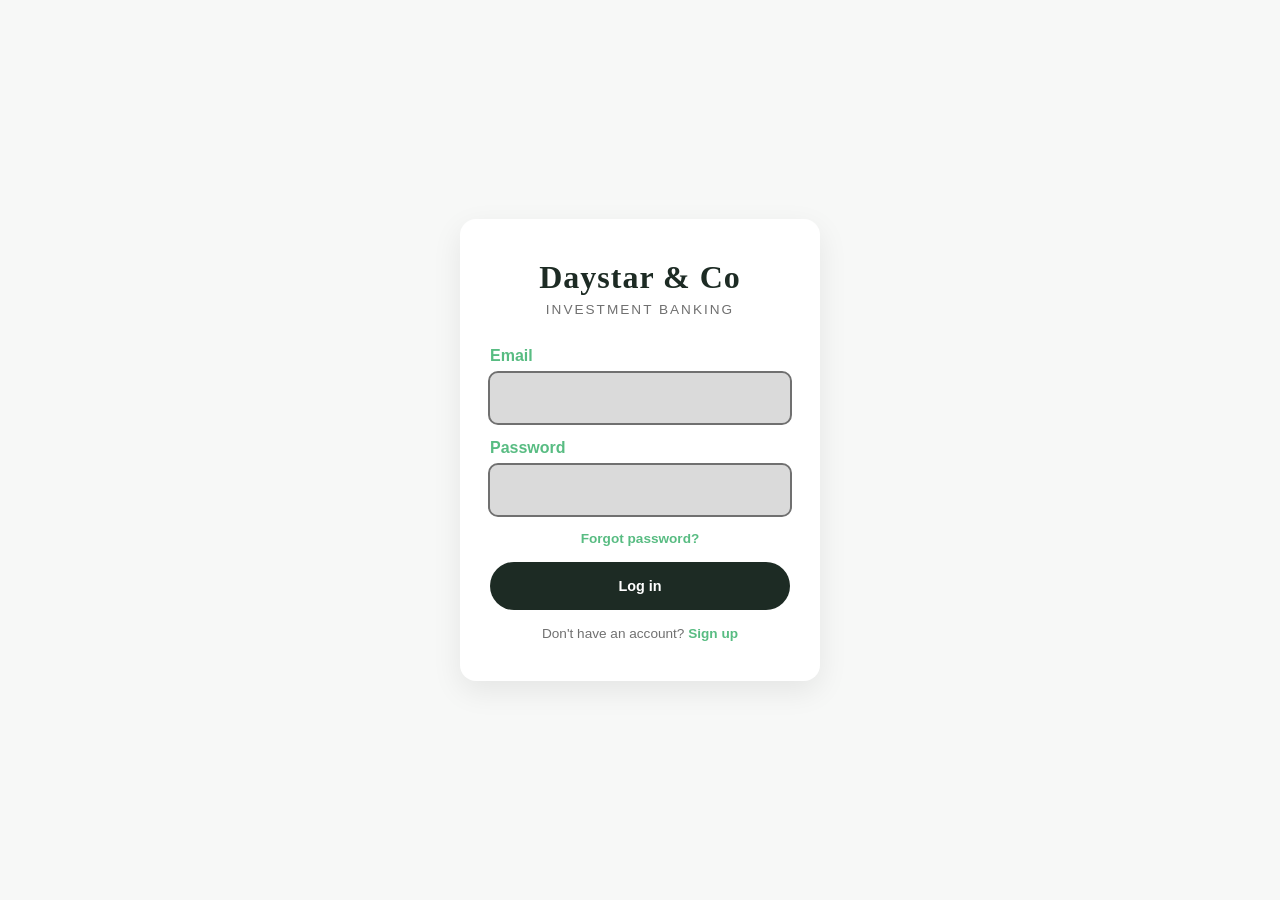
<file: index.html>
<!DOCTYPE html>
<html lang="en">
<head>
  <meta charset="utf-8">
  <meta name="viewport" content="width=device-width, initial-scale=1">

  <link rel="stylesheet" href="style.css">

  <title>Daystar & Co — Login</title>
</head>

<body>

  <main class="login-container">

    <h1>Daystar & Co</h1>
    <p class="subtitle">Investment Banking</p>

    <form class="form">

      <span class="input-span">
        <label for="email" class="label">Email</label>
        <input
          type="email"
          name="email"
          id="email"
          autocomplete="email"
          required
        >
      </span>

      <span class="input-span">
        <label for="password" class="label">Password</label>
        <input
          type="password"
          name="password"
          id="password"
          autocomplete="current-password"
          required
        >
      </span>

      <span class="span">
        <a href="#">Forgot password?</a>
      </span>

      <input
        class="submit"
        type="submit"
        value="Log in"
      >

      <span class="span">
        Don't have an account?
        <a href="sign-up.html">Sign up</a>
      </span>

    </form>

  </main>

</body>
</html>
</file>
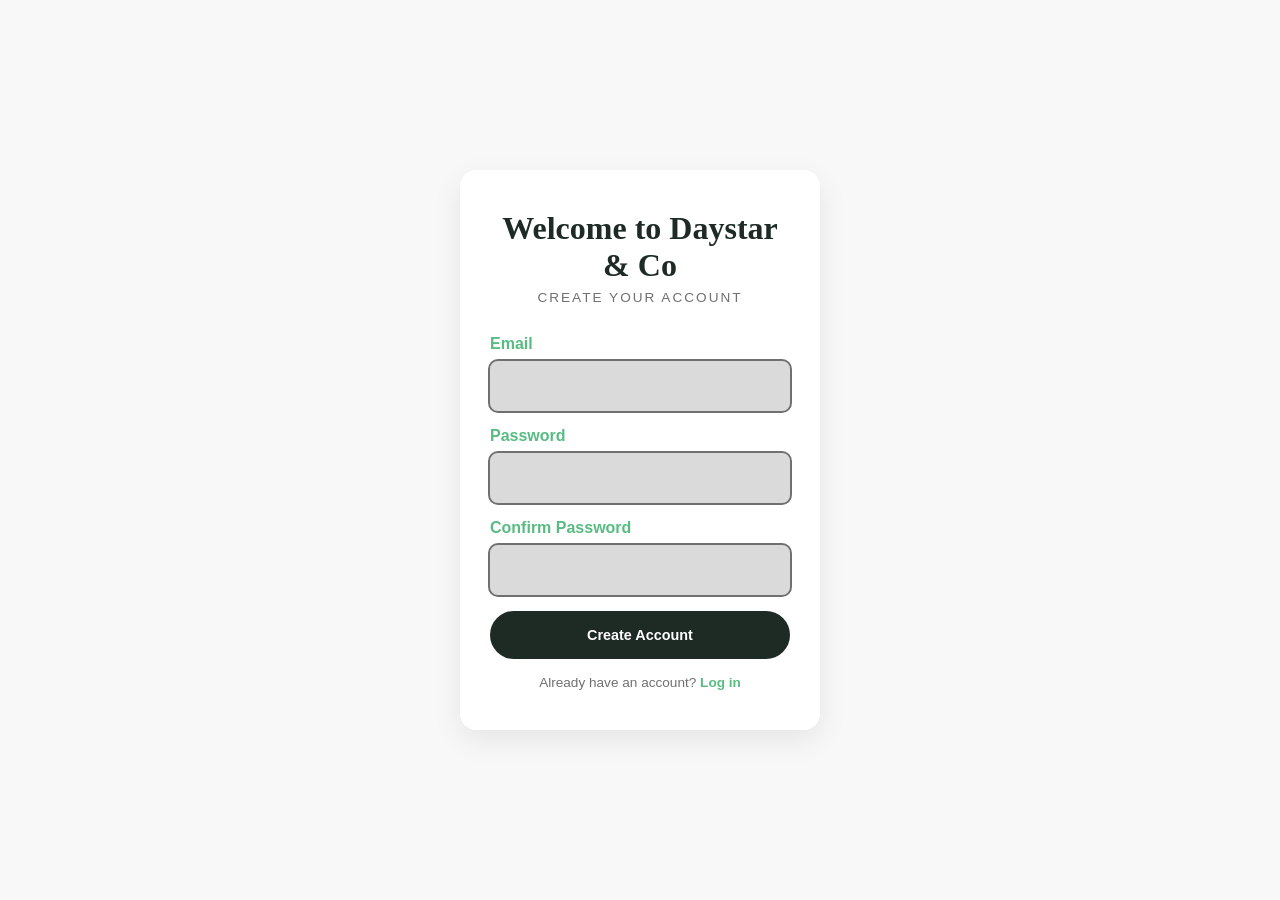
<file: sign-up.html>
<!DOCTYPE html>
<html lang="en">

<head>
  <meta charset="utf-8">
  <meta name="viewport" content="width=device-width, initial-scale=1">

  <title>Daystar & Co — Signup</title>

  <link rel="stylesheet" href="style2.css">
</head>

<body>
  <main class="signup-container">
    <h1>Welcome to Daystar & Co</h1>
    <p class="subtitle">Create Your Account</p>
    <form class="form">

      <span class="input-span">
        <label for="email" class="label">Email</label>

        <input
          type="email"
          name="email"
          id="email"
          autocomplete="email"
          required
        >
      </span>

      <span class="input-span">
        <label for="password" class="label">Password</label>

        <input
          type="password"
          name="password"
          id="password"
          autocomplete="new-password"
          required
        >
      </span>

      <span class="input-span">
        <label for="confirm-password" class="label">
          Confirm Password
        </label>

        <input
          type="password"
          name="confirm-password"
          id="confirm-password"
          autocomplete="new-password"
          required
        >
      </span>

      <input
        class="submit"
        type="submit"
        value="Create Account"
      >

      <span class="span">
        Already have an account?
        <a href="index.html">Log in</a>
      </span>

    </form>

  </main>

</body>

</html>
</file>
<file: style.css>
* {
  margin: 0;
  padding: 0;
  box-sizing: border-box;
}

body {
  min-height: 100vh;

  display: flex;
  justify-content: center;
  align-items: center;

  background: #f7f8f7;
  font-family: Arial, sans-serif;
}

.login-container {
  width: 100%;
  max-width: 360px;
  padding: 40px 30px;

  background: #ffffff;
  border-radius: 16px;

  box-shadow:
    0 10px 30px rgba(0, 0, 0, 0.08);

  text-align: center;
}

.login-container h1 {
  color: #1d2b24;
  font-family: Georgia, serif;
  font-size: 2rem;
  letter-spacing: 1px;
  margin-bottom: 6px;
}

.subtitle {
  color: #707070;
  font-size: 0.85rem;
  letter-spacing: 2px;
  text-transform: uppercase;

  margin-bottom: 30px;
}

.form {
  --bg-light: #efefef;
  --bg-dark: #707070;
  --clr: #58bc82;
  --clr-alpha: #9c9c9c60;

  display: flex;
  flex-direction: column;
  align-items: center;

  gap: 1rem;
  width: 100%;
}

.form .input-span {
  width: 100%;

  display: flex;
  flex-direction: column;

  gap: 0.5rem;
}

.form input[type="email"],
.form input[type="password"] {
  width: 100%;

  padding: 1rem 0.75rem;

  border: none;
  border-radius: 0.5rem;

  background-color: var(--clr-alpha);

  outline: 2px solid var(--bg-dark);

  font-size: 1rem;
}

.form input[type="email"]:focus,
.form input[type="password"]:focus {
  outline: 2px solid var(--clr);
}

.label {
  align-self: flex-start;

  color: var(--clr);

  font-weight: 600;
}

.form .submit {
  width: 100%;

  padding: 1rem 0.75rem;

  border: none;
  border-radius: 3rem;

  background-color: #1d2b24;
  color: white;

  cursor: pointer;

  transition: 300ms;

  font-weight: 600;
  font-size: 0.9rem;
}

.form .submit:hover {
  background-color: var(--clr);
  color: #1d2b24;
}

.span {
  color: var(--bg-dark);

  font-size: 0.85rem;
}

.span a {
  color: var(--clr);

  text-decoration: none;
  font-weight: 600;
}

.span a:hover {
  text-decoration: underline;
}
</file>
<file: style2.css>
* {
  margin: 0;
  padding: 0;
  box-sizing: border-box;
}

body {
  min-height: 100vh;

  display: flex;
  justify-content: center;
  align-items: center;

  background: #f7f8f7;
  font-family: Arial, sans-serif;
}

.signup-container {
  width: 100%;
  max-width: 360px;

  padding: 40px 30px;

  background: #ffffff;

  border-radius: 16px;

  box-shadow:
    0 10px 30px rgba(0, 0, 0, 0.08);

  text-align: center;
}

.signup-container h1 {
  color: #1d2b24;

  font-family: Georgia, serif;

  font-size: 2rem;

  margin-bottom: 6px;
}

.subtitle {
  color: #707070;

  font-size: 0.85rem;

  letter-spacing: 2px;

  text-transform: uppercase;

  margin-bottom: 30px;
}

.form {
  --bg-light: #efefef;
  --bg-dark: #707070;
  --clr: #58bc82;
  --clr-alpha: #9c9c9c60;

  display: flex;
  flex-direction: column;

  align-items: center;

  gap: 1rem;

  width: 100%;
}

.form .input-span {
  width: 100%;

  display: flex;
  flex-direction: column;

  gap: 0.5rem;
}

.form input[type="email"],
.form input[type="password"] {
  width: 100%;

  padding: 1rem 0.75rem;

  border: none;

  border-radius: 0.5rem;

  background-color: var(--clr-alpha);

  outline: 2px solid var(--bg-dark);

  font-size: 1rem;
}

.form input[type="email"]:focus,
.form input[type="password"]:focus {
  outline: 2px solid var(--clr);
}

.label {
  align-self: flex-start;

  color: var(--clr);

  font-weight: 600;
}

.form .submit {
  width: 100%;

  padding: 1rem 0.75rem;

  border: none;

  border-radius: 3rem;

  background-color: #1d2b24;

  color: white;

  cursor: pointer;

  transition: 300ms;

  font-weight: 600;

  font-size: 0.9rem;
}

.form .submit:hover {
  background-color: var(--clr);

  color: #1d2b24;
}

.span {
  color: var(--bg-dark);

  font-size: 0.85rem;
}

.span a {
  color: var(--clr);

  text-decoration: none;

  font-weight: 600;
}

.span a:hover {
  text-decoration: underline;
}
</file>
